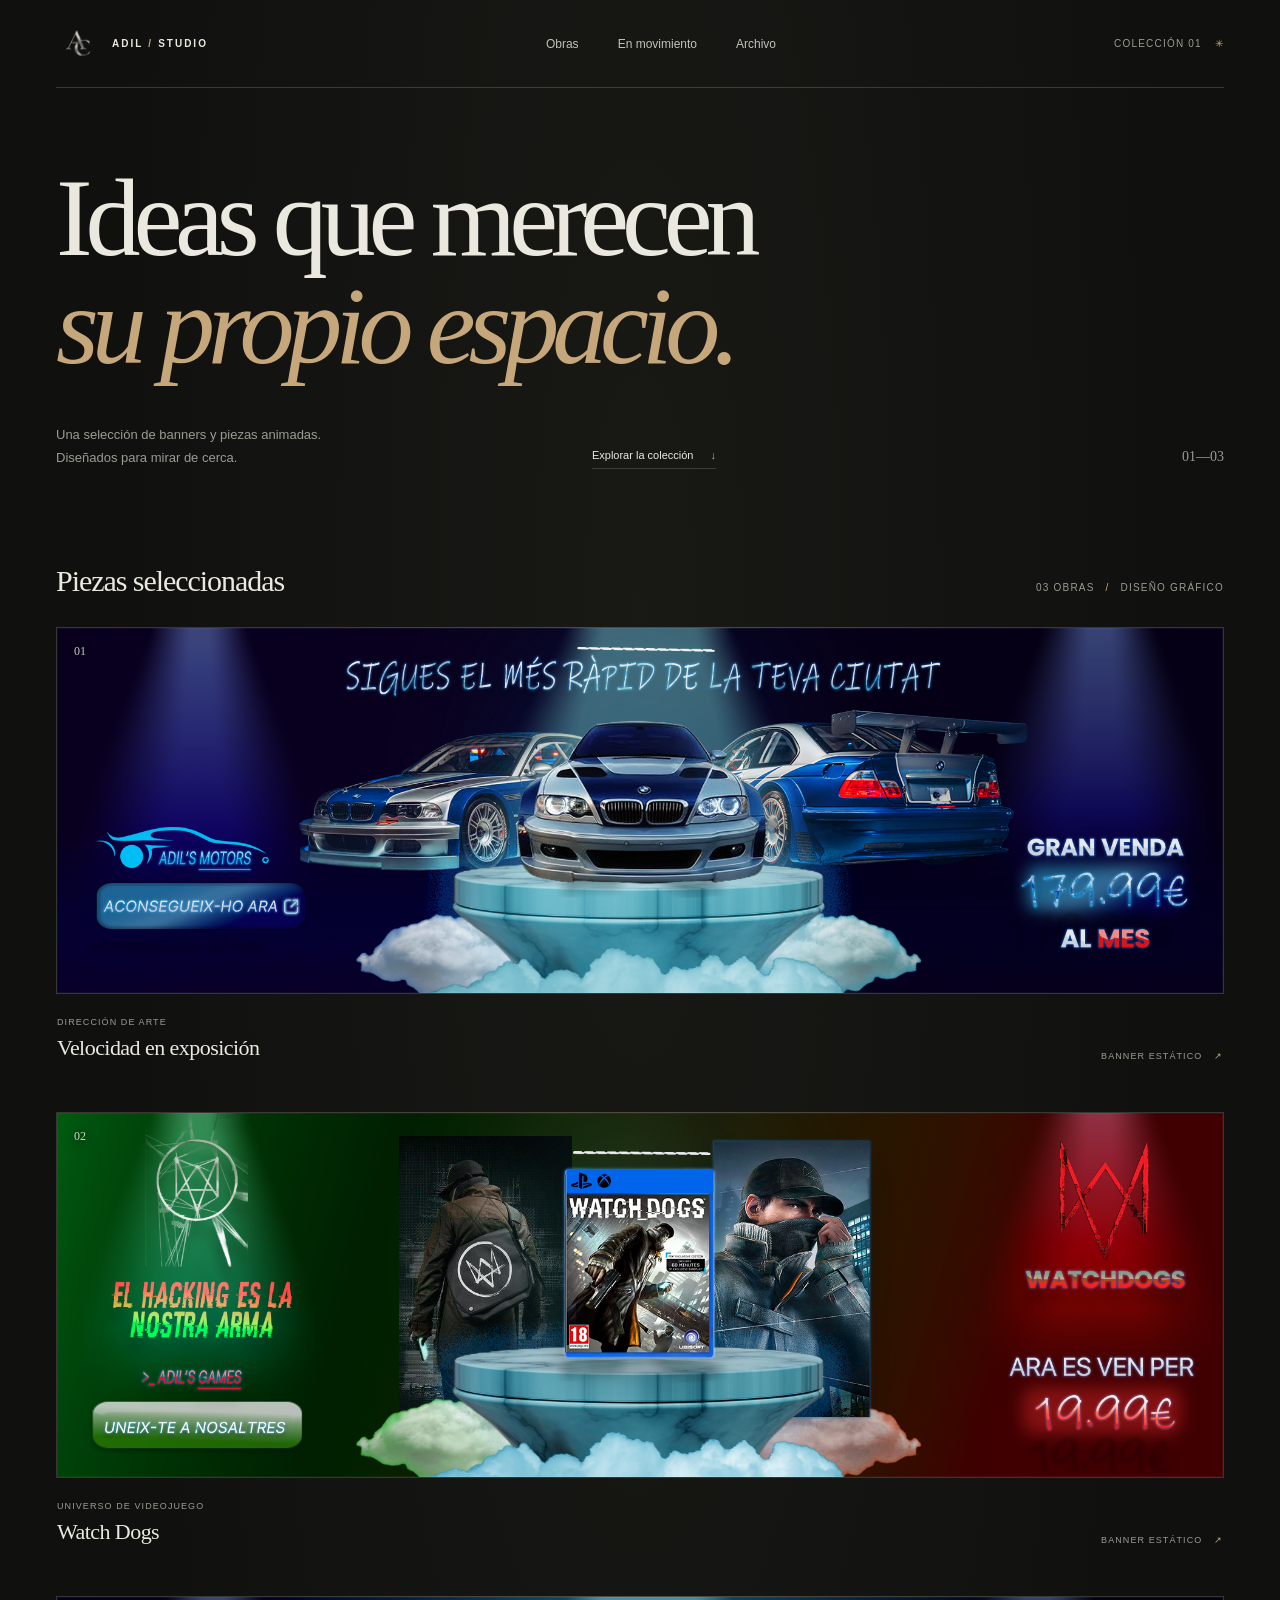
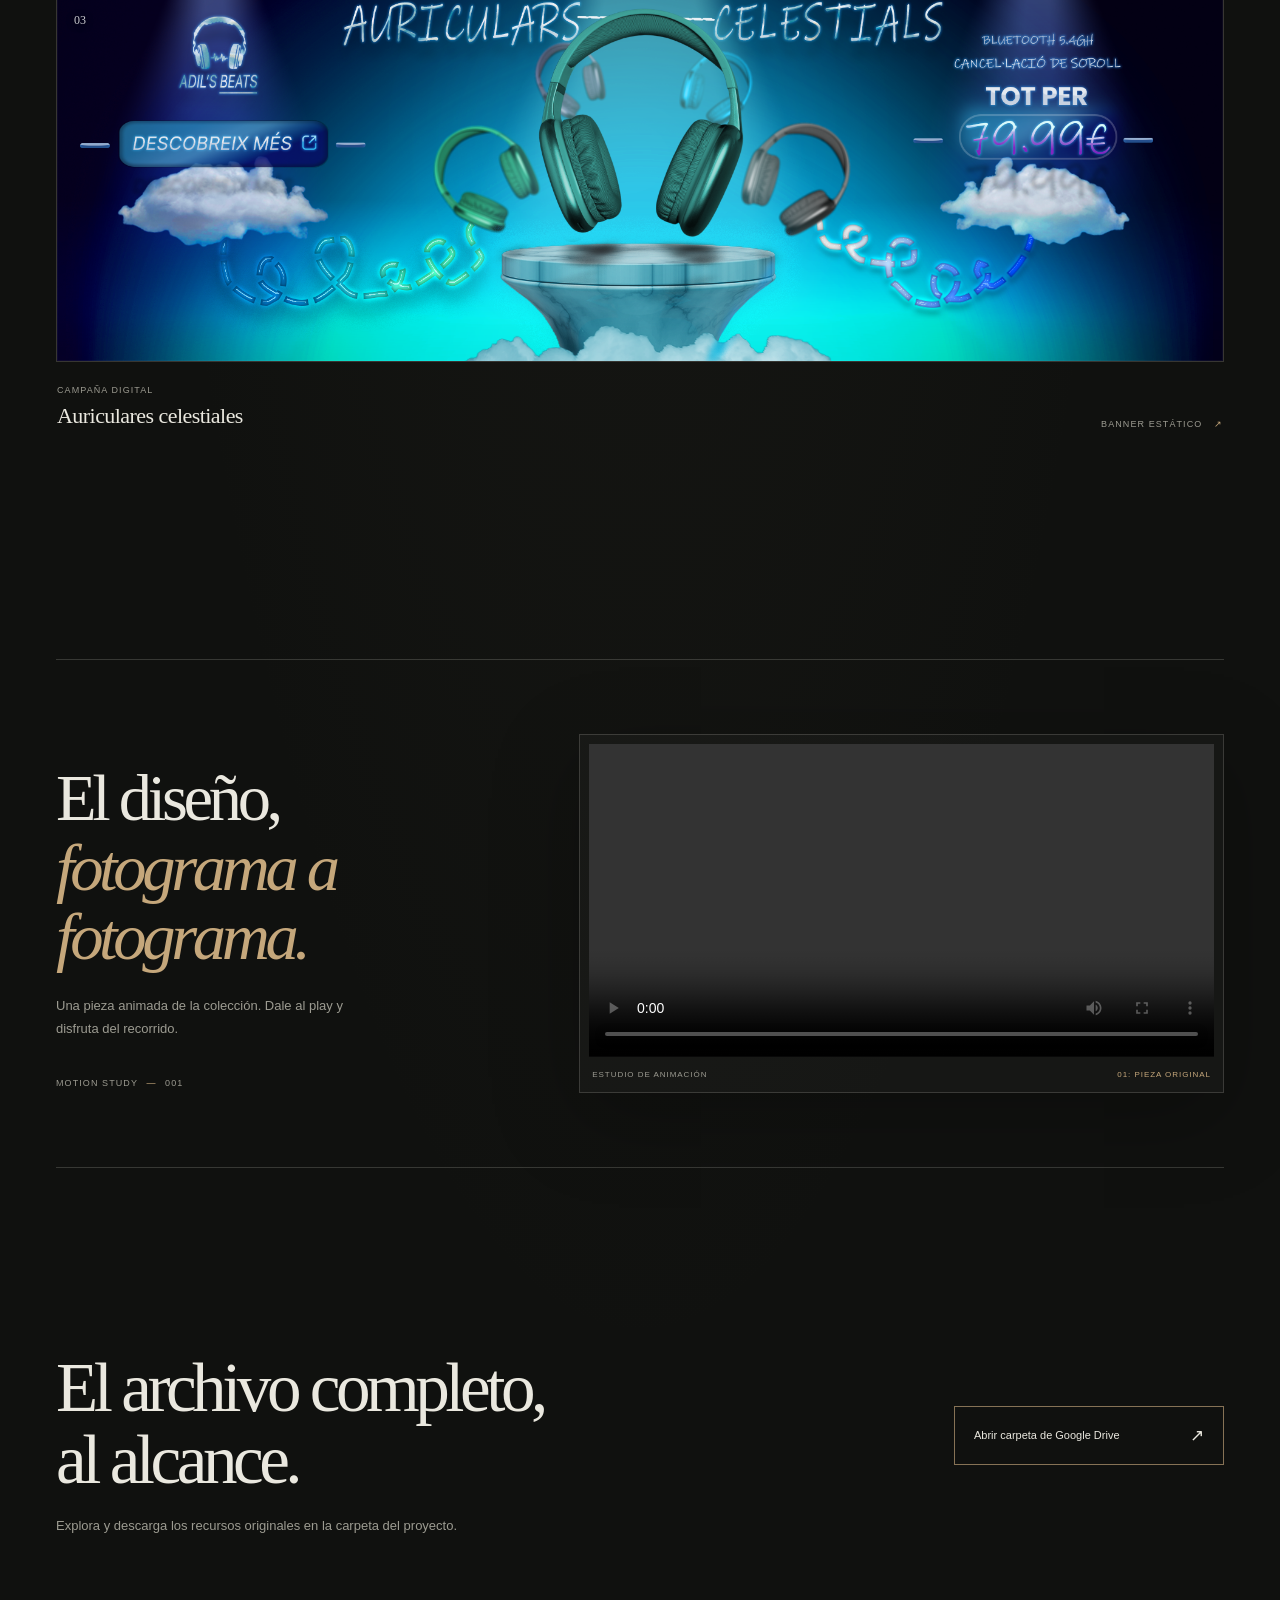
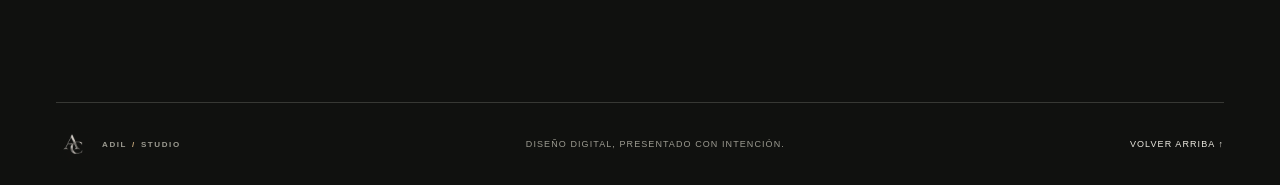
<file: index.html>
<!DOCTYPE html>
<html lang="es">

<head>
    <meta charset="UTF-8">
    <meta name="viewport" content="width=device-width, initial-scale=1.0">
    <meta name="theme-color" content="#10110f">
    <meta name="description"
        content="Una selección de banners y piezas animadas creadas por Adil. Diseño digital presentado como una pequeña exposición.">
    <title>Archivo visual — Adil</title>
    <link rel="stylesheet" href="estilos.css">
</head>

<body>
    <header class="site-header">
        <a class="wordmark" href="#inicio" aria-label="Adil, inicio">
            <img class="wordmark-logo" src="monograma-ac.png" alt="" width="768" height="768">
            <span class="wordmark-name">ADIL<span class="wordmark-divider">/</span>STUDIO</span>
        </a>
        <nav class="site-nav" aria-label="Navegación principal">
            <a href="#obras">Obras</a>
            <a href="#movimiento">En movimiento</a>
            <a href="#archivo">Archivo</a>
        </nav>
        <span class="header-note">Colección 01 <span aria-hidden="true">✳</span></span>
    </header>

    <main id="inicio">
        <section class="intro" aria-labelledby="page-title">
            <h1 id="page-title">Ideas que merecen<br><em>su propio espacio.</em></h1>
            <div class="intro-bottom">
                <p>Una selección de banners y piezas animadas.<br>Diseñados para mirar de cerca.</p>
                <a class="text-link" href="#obras">Explorar la colección <span aria-hidden="true">↓</span></a>
            </div>
            <span class="intro-index" aria-hidden="true">01—03</span>
        </section>

        <section class="collection" id="obras" aria-labelledby="collection-title">
            <div class="section-heading">
                <div>
                    <h2 id="collection-title">Piezas seleccionadas</h2>
                </div>
                <p class="section-count">03 obras <span aria-hidden="true">/</span> Diseño gráfico</p>
            </div>

            <div class="artwork-list">
                <figure class="artwork">
                    <div class="artwork-frame">
                        <img src="Diw Banner 2.png" alt="Banner automovilístico con tres coches azules expuestos sobre una plataforma"
                            width="1920" height="600">
                        <span class="artwork-number" aria-hidden="true">01</span>
                    </div>
                    <figcaption class="artwork-caption">
                        <div>
                            <span class="artwork-category">Dirección de arte</span>
                            <h3>Velocidad en exposición</h3>
                        </div>
                        <span class="artwork-year">Banner estático <span aria-hidden="true">↗</span></span>
                    </figcaption>
                </figure>

                <figure class="artwork">
                    <div class="artwork-frame">
                        <img src="Diw Banner 3.png" alt="Banner de Watch Dogs con el juego y sus personajes sobre un pedestal"
                            width="1920" height="600" loading="lazy">
                        <span class="artwork-number" aria-hidden="true">02</span>
                    </div>
                    <figcaption class="artwork-caption">
                        <div>
                            <span class="artwork-category">Universo de videojuego</span>
                            <h3>Watch Dogs</h3>
                        </div>
                        <span class="artwork-year">Banner estático <span aria-hidden="true">↗</span></span>
                    </figcaption>
                </figure>

                <figure class="artwork">
                    <div class="artwork-frame">
                        <img src="Diw Banner 1.png" alt="Banner promocional de auriculares suspendidos sobre un pedestal entre nubes"
                            width="1920" height="600" loading="lazy">
                        <span class="artwork-number" aria-hidden="true">03</span>
                    </div>
                    <figcaption class="artwork-caption">
                        <div>
                            <span class="artwork-category">Campaña digital</span>
                            <h3>Auriculares celestiales</h3>
                        </div>
                        <span class="artwork-year">Banner estático <span aria-hidden="true">↗</span></span>
                    </figcaption>
                </figure>
            </div>
        </section>

        <section class="motion-section" id="movimiento" aria-labelledby="motion-title">
            <div class="motion-copy">
                <h2 id="motion-title">El diseño,<br><em>fotograma a fotograma.</em></h2>
                <p class="motion-description">Una pieza animada de la colección. Dale al play y disfruta del recorrido.</p>
                <span class="motion-index">MOTION STUDY <span>—</span> 001</span>
            </div>
            <div class="video-frame">
                <video controls preload="metadata" playsinline aria-label="Animación del banner 1">
                    <source src="Animacion Banner 1.mp4" type="video/mp4">
                    Tu navegador no admite la reproducción de vídeo.
                </video>
                <span class="video-caption">Estudio de animación <span>01: pieza original</span></span>
            </div>
        </section>

        <section class="archive-section" id="archivo" aria-labelledby="archive-title">
            <div class="archive-copy">
                <h2 id="archive-title">El archivo completo,<br>al alcance.</h2>
                <p>Explora y descarga los recursos originales en la carpeta del proyecto.</p>
            </div>
            <a class="archive-link"
                href="https://drive.google.com/drive/folders/1JB89UJ6lxGm6349wS4kXwBobhJFdJkP8?usp=sharing"
                target="_blank" rel="noopener noreferrer">
                <span>Abrir carpeta de Google Drive</span>
                <span class="archive-arrow" aria-hidden="true">↗</span>
            </a>
        </section>
    </main>

    <footer class="site-footer">
        <a class="wordmark wordmark-footer" href="#inicio">
            <img class="wordmark-logo" src="monograma-ac.png" alt="" width="768" height="768">
            <span class="wordmark-name">ADIL<span class="wordmark-divider">/</span>STUDIO</span>
        </a>
        <span>Diseño digital, presentado con intención.</span>
        <a class="back-to-top" href="#inicio">Volver arriba ↑</a>
    </footer>
</body>

</html>
</file>
<file: estilos.css>
:root {
    color-scheme: dark;
    --ink: #10110f;
    --paper: #eae8df;
    --muted: #9c9b91;
    --line: rgba(234, 232, 223, 0.18);
    --accent: #c5a77b;
    --page-width: 1440px;
}

* {
    box-sizing: border-box;
}

html {
    scroll-behavior: smooth;
    scroll-padding-top: 32px;
}

body {
    margin: 0;
    background:
        radial-gradient(ellipse at 50% 18%, rgba(84, 79, 63, 0.12), transparent 34rem),
        var(--ink);
    color: var(--paper);
    font-family: "Helvetica Neue", Helvetica, Arial, sans-serif;
    font-size: 15px;
    -webkit-font-smoothing: antialiased;
}

a {
    color: inherit;
    text-decoration: none;
}

a:focus-visible,
video:focus-visible {
    outline: 2px solid var(--accent);
    outline-offset: 5px;
}

.site-header,
.site-footer {
    width: min(var(--page-width), calc(100% - 112px));
    margin-inline: auto;
    display: flex;
    align-items: center;
    justify-content: space-between;
}

.site-header {
    min-height: 88px;
    border-bottom: 1px solid var(--line);
}

.wordmark {
    display: inline-flex;
    align-items: center;
    gap: 11px;
}

.wordmark-logo {
    display: block;
    width: 45px;
    height: 45px;
    object-fit: contain;
    mix-blend-mode: screen;
}

.wordmark-name {
    font-size: 10px;
    font-weight: 600;
    letter-spacing: 0.2em;
}

.wordmark-divider {
    padding-inline: 5px;
    color: var(--accent);
}

.site-nav {
    display: flex;
    gap: 39px;
    color: #c3c1b8;
    font-size: 12px;
}

.site-nav a,
.back-to-top {
    transition: color 180ms ease;
}

.site-nav a:hover,
.back-to-top:hover {
    color: var(--accent);
}

.header-note,
.section-count,
.artwork-category,
.artwork-year,
.motion-index,
.video-caption,
.site-footer {
    font-size: 10px;
    letter-spacing: 0.12em;
    text-transform: uppercase;
}

.header-note {
    color: var(--muted);
}

.header-note span {
    margin-left: 9px;
    color: var(--accent);
}

.intro,
.collection,
.motion-section,
.archive-section {
    width: min(var(--page-width), calc(100% - 112px));
    margin-inline: auto;
}

.intro {
    position: relative;
    padding: clamp(52px, 6vw, 84px) 0 95px;
}

.intro h1,
.motion-copy h2,
.archive-copy h2 {
    margin: 0;
    font-family: Georgia, "Times New Roman", serif;
    font-size: clamp(54px, 8.6vw, 118px);
    font-weight: 400;
    letter-spacing: -0.065em;
    line-height: 0.98;
}

.intro h1 em,
.motion-copy h2 em {
    color: var(--accent);
    font-weight: 400;
}

.intro-bottom {
    display: flex;
    width: min(660px, 100%);
    align-items: end;
    justify-content: space-between;
    margin-top: 42px;
}

.intro-bottom p,
.motion-description,
.archive-copy > p:last-child {
    margin: 0;
    color: var(--muted);
    font-size: 13px;
    line-height: 1.8;
}

.text-link {
    padding-bottom: 7px;
    border-bottom: 1px solid var(--line);
    font-size: 11px;
}

.text-link span {
    margin-left: 14px;
    color: var(--accent);
}

.intro-index {
    position: absolute;
    right: 0;
    bottom: 99px;
    color: var(--muted);
    font-family: Georgia, "Times New Roman", serif;
    font-size: 14px;
}

.section-heading {
    display: flex;
    align-items: end;
    justify-content: space-between;
    margin-bottom: 29px;
}

.section-heading h2 {
    margin: 0;
    font-family: Georgia, "Times New Roman", serif;
    font-size: 30px;
    font-weight: 400;
    letter-spacing: -0.035em;
}

.section-count {
    margin: 0 0 5px;
    color: var(--muted);
}

.section-count span {
    padding-inline: 7px;
    color: var(--accent);
}

.artwork-list {
    display: grid;
    gap: 51px;
}

.artwork {
    margin: 0;
}

.artwork-frame {
    position: relative;
    overflow: hidden;
    border: 1px solid rgba(234, 232, 223, 0.13);
    background:
        radial-gradient(ellipse at 50% 110%, rgba(197, 167, 123, 0.2), transparent 55%),
        #1b1b18;
}

.artwork-frame::after {
    position: absolute;
    z-index: 1;
    inset: 0;
    border: 1px solid rgba(255, 255, 255, 0.04);
    content: "";
    pointer-events: none;
}

.artwork-frame img {
    display: block;
    width: 100%;
    height: auto;
    transition: transform 650ms cubic-bezier(0.2, 0.65, 0.3, 1);
}

.artwork:hover .artwork-frame img {
    transform: scale(1.015);
}

.artwork-number {
    position: absolute;
    z-index: 2;
    top: 16px;
    left: 17px;
    color: rgba(255, 255, 255, 0.78);
    font-family: Georgia, "Times New Roman", serif;
    font-size: 12px;
    text-shadow: 0 1px 7px rgba(0, 0, 0, 0.8);
}

.artwork-caption {
    display: flex;
    align-items: end;
    justify-content: space-between;
    padding: 17px 1px 0;
}

.artwork-category {
    color: var(--muted);
    font-size: 9px;
}

.artwork-caption h3 {
    margin: 7px 0 0;
    font-family: Georgia, "Times New Roman", serif;
    font-size: 22px;
    font-weight: 400;
    letter-spacing: -0.025em;
}

.artwork-year {
    color: var(--muted);
    font-size: 9px;
}

.artwork-year span {
    margin-left: 8px;
    color: var(--accent);
}

.motion-section {
    display: grid;
    grid-template-columns: 0.8fr 1.2fr;
    align-items: center;
    gap: 8%;
    margin-top: clamp(120px, 18vw, 230px);
    padding-block: 74px;
    border-top: 1px solid var(--line);
    border-bottom: 1px solid var(--line);
}

.motion-copy h2 {
    margin-top: 25px;
    font-size: clamp(42px, 5.2vw, 72px);
    line-height: 1.04;
}

.motion-description {
    max-width: 310px;
    margin-top: 23px;
}

.motion-index {
    display: inline-block;
    margin-top: 37px;
    color: var(--muted);
    font-size: 9px;
}

.motion-index span {
    padding-inline: 5px;
    color: var(--accent);
}

.video-frame {
    padding: 9px;
    border: 1px solid rgba(234, 232, 223, 0.17);
    background: rgba(255, 255, 255, 0.025);
    box-shadow: 0 24px 80px rgba(0, 0, 0, 0.25);
}

.video-frame video {
    display: block;
    width: 100%;
    background: #080808;
}

.video-caption {
    display: flex;
    justify-content: space-between;
    padding: 13px 3px 4px;
    color: var(--muted);
    font-size: 8px;
}

.video-caption span {
    color: var(--accent);
}

.archive-section {
    display: flex;
    align-items: center;
    justify-content: space-between;
    gap: 40px;
    padding-block: clamp(90px, 13vw, 165px);
}

.archive-copy h2 {
    margin-top: 19px;
    font-size: clamp(39px, 5.4vw, 70px);
    line-height: 1.05;
}

.archive-copy > p:last-child {
    margin-top: 17px;
}

.archive-link {
    display: flex;
    min-width: 270px;
    align-items: center;
    justify-content: space-between;
    gap: 30px;
    padding: 18px 19px;
    border: 1px solid rgba(197, 167, 123, 0.65);
    font-size: 11px;
    transition: background-color 180ms ease, color 180ms ease;
}

.archive-link:hover {
    background: var(--accent);
    color: var(--ink);
}

.archive-arrow {
    font-size: 17px;
}

.site-footer {
    min-height: 83px;
    border-top: 1px solid var(--line);
    color: var(--muted);
    font-size: 9px;
}

.wordmark-footer .wordmark-logo {
    width: 35px;
    height: 35px;
}

.wordmark-footer .wordmark-name {
    font-size: 8px;
}

.back-to-top {
    color: var(--paper);
}

@media (min-width: 1600px) {
    .artwork-list {
        gap: 65px;
    }
}

@media (max-width: 760px) {
    .site-header,
    .site-footer,
    .intro,
    .collection,
    .motion-section,
    .archive-section {
        width: calc(100% - 40px);
    }

    .site-header {
        min-height: 72px;
    }

    .site-nav {
        gap: 18px;
        font-size: 10px;
    }

    .header-note {
        display: none;
    }

    .intro {
        padding-block: 58px 76px;
    }

    .intro h1 {
        font-size: clamp(53px, 11vw, 82px);
    }

    .intro-index {
        bottom: 31px;
        font-size: 11px;
    }

    .section-heading h2 {
        font-size: 25px;
    }

    .artwork-list {
        gap: 39px;
    }

    .motion-section {
        grid-template-columns: 1fr;
        gap: 35px;
        margin-top: 110px;
        padding-block: 52px;
    }

    .motion-copy h2 {
        font-size: clamp(46px, 10vw, 65px);
    }

    .motion-index {
        margin-top: 22px;
    }

    .archive-section {
        align-items: start;
        flex-direction: column;
        padding-block: 90px;
    }
}

@media (max-width: 480px) {
    .site-header,
    .site-footer,
    .intro,
    .collection,
    .motion-section,
    .archive-section {
        width: calc(100% - 32px);
    }

    .wordmark {
        gap: 7px;
    }

    .wordmark-logo {
        width: 39px;
        height: 39px;
    }

    .wordmark-name {
        font-size: 8px;
    }

    .site-nav {
        gap: 12px;
        font-size: 9px;
    }

    .intro {
        padding-top: 44px;
    }

    .intro h1 {
        font-size: clamp(47px, 12vw, 59px);
    }

    .intro-bottom {
        align-items: start;
        flex-direction: column;
        gap: 23px;
        margin-top: 29px;
    }

    .section-heading {
        align-items: start;
        flex-direction: column;
        gap: 13px;
    }

    .section-count {
        margin: 0;
    }

    .artwork-caption h3 {
        font-size: 19px;
    }

    .artwork-year {
        max-width: 105px;
        text-align: right;
        line-height: 1.6;
    }

    .video-frame {
        padding: 6px;
    }

    .video-caption {
        letter-spacing: 0.06em;
    }

    .archive-link {
        min-width: 0;
        width: 100%;
    }

    .site-footer {
        min-height: 74px;
    }

    .site-footer > span {
        display: none;
    }
}

@media (prefers-reduced-motion: reduce) {
    *,
    *::before,
    *::after {
        scroll-behavior: auto !important;
        transition-duration: 0.01ms !important;
    }
}
</file>
